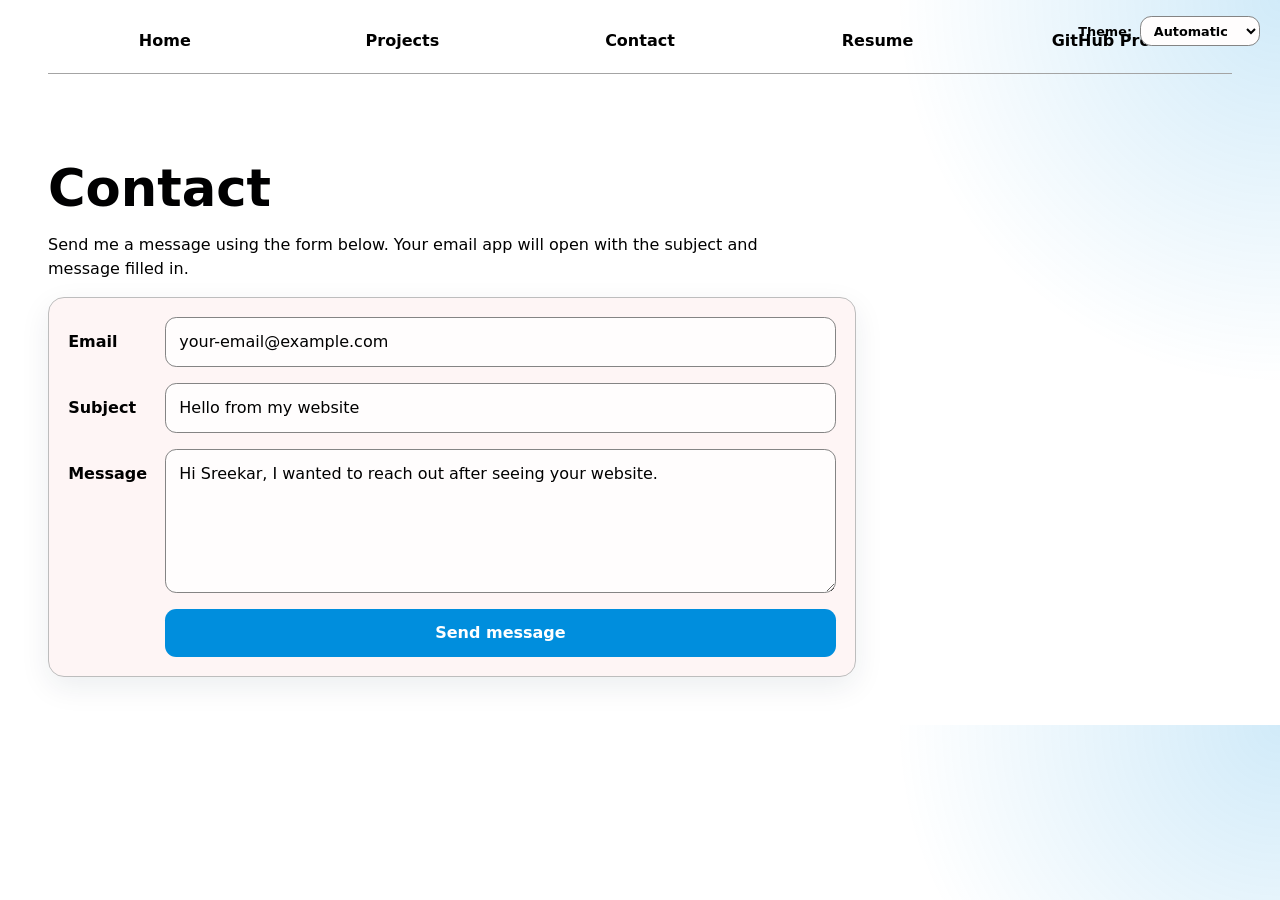
<file: contact/index.html>
<!DOCTYPE html>
<html lang="en">
<head>
    <meta charset="UTF-8">
    <meta name="viewport" content="width=device-width, initial-scale=1.0">
    <title>Contact | Sreekar Vemula</title>
    <link rel="stylesheet" href="../style.css">
    <script type="module" src="../global.js"></script>
</head>
<body>
    <main class="contact-page">
        <h1>Contact</h1>
        <p>
            Send me a message using the form below. Your email app will open
            with the subject and message filled in.
        </p>

        <form class="contact-form" action="mailto:svemula@ucsd.edu" method="POST" enctype="text/plain">
            <div class="form-row">
                <label for="contact-email">Email</label>
                <input id="contact-email" type="email" name="email" value="your-email@example.com">
            </div>

            <div class="form-row">
                <label for="contact-subject">Subject</label>
                <input id="contact-subject" name="subject" value="Hello from my website">
            </div>

            <div class="form-row">
                <label for="contact-body">Message</label>
                <textarea id="contact-body" name="body">Hi Sreekar, I wanted to reach out after seeing your website.</textarea>
            </div>

            <button>Send message</button>
        </form>
    </main>
</body>
</html>
</file>
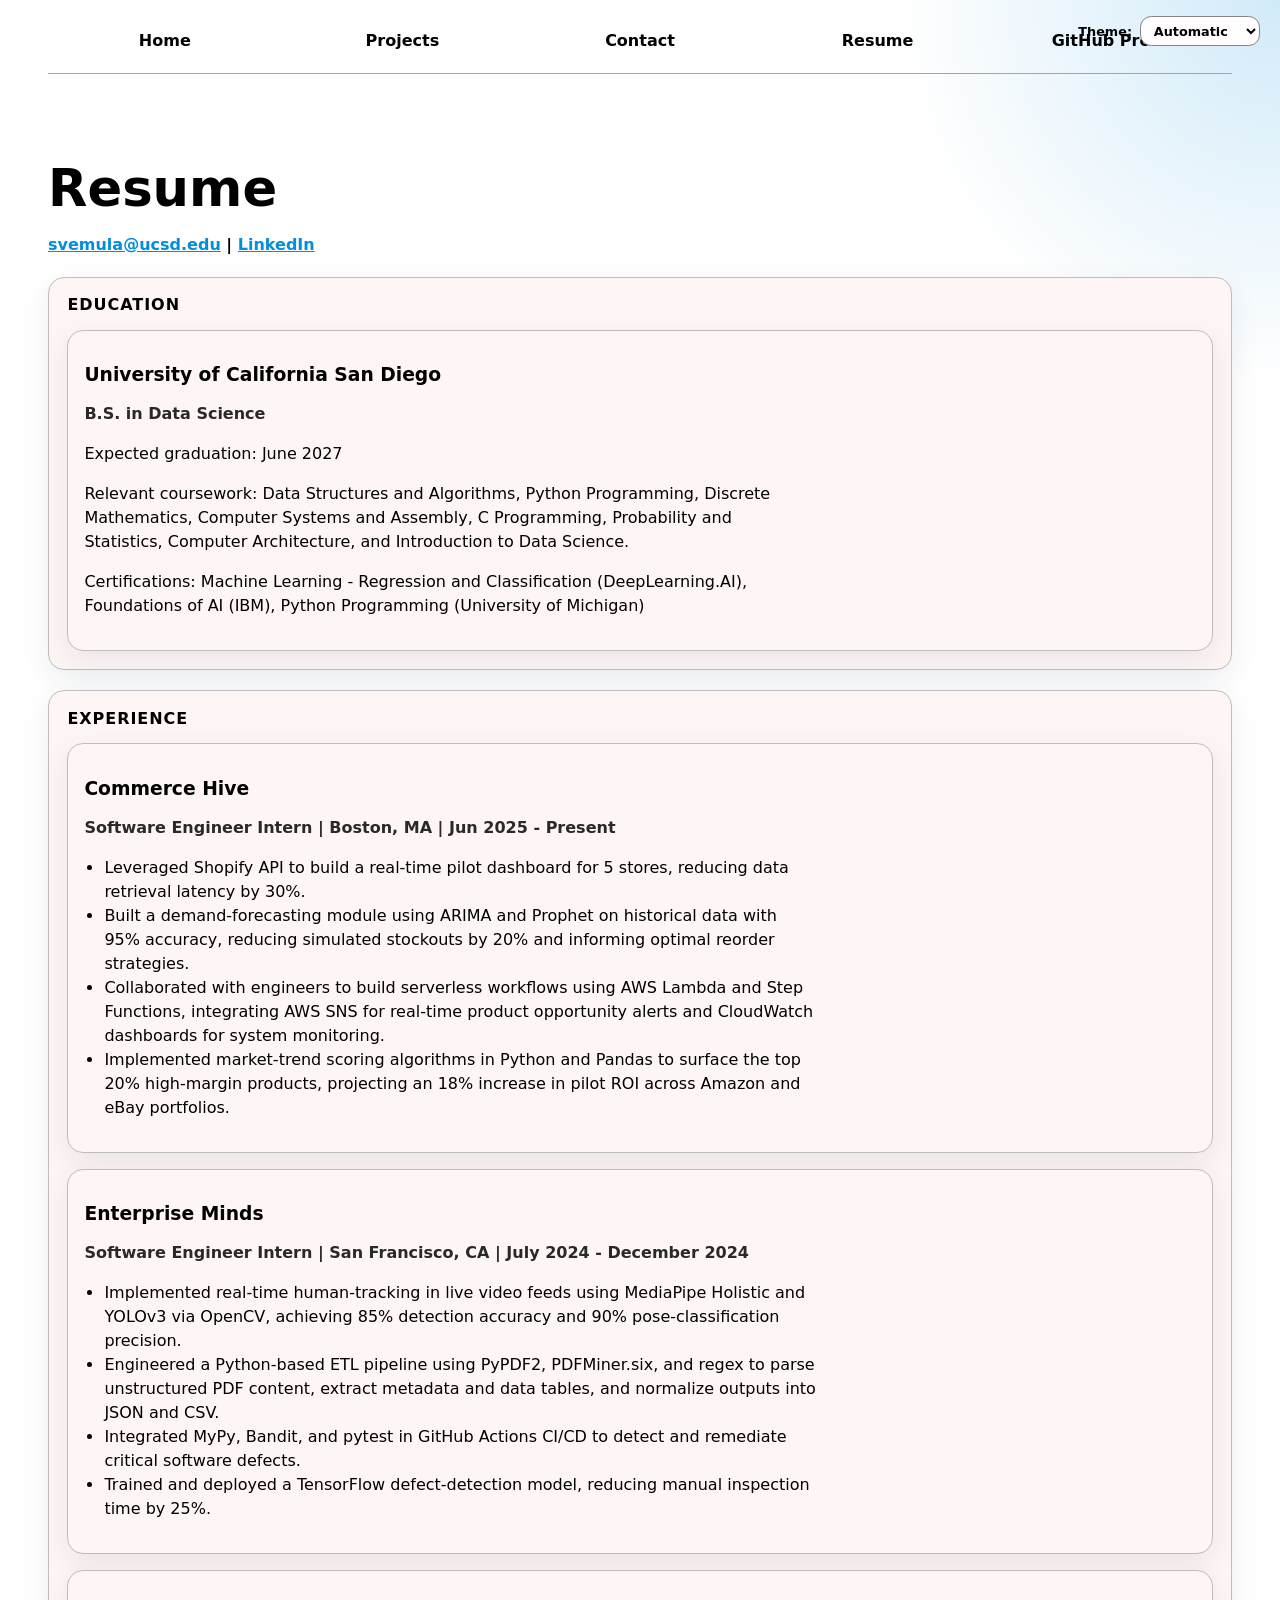
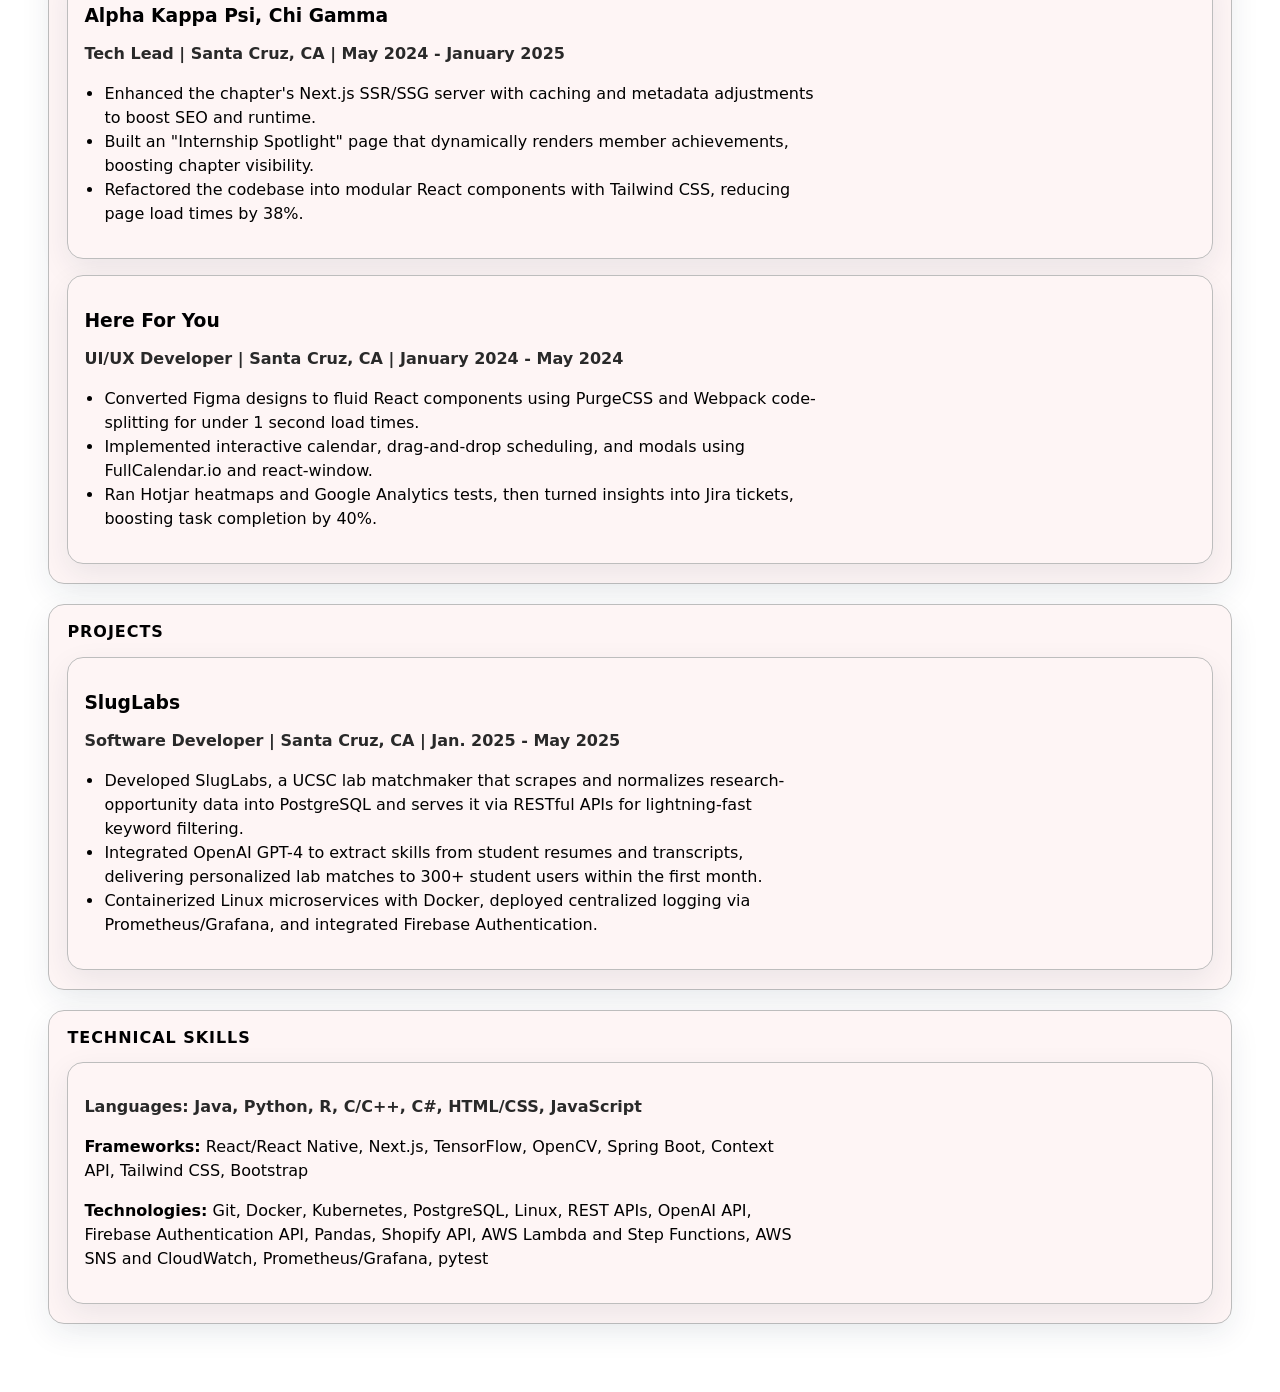
<file: resume/index.html>
<!DOCTYPE html>
<html lang="en">
<head>
    <meta charset="UTF-8">
    <meta name="viewport" content="width=device-width, initial-scale=1.0">
    <title>Resume | Sreekar Vemula</title>
    <link rel="stylesheet" href="../style.css">
    <script type="module" src="../global.js"></script>
</head>
<body>
    <main class="resume-page">
        <h1>Resume</h1>
        <p class="resume-links">
            <a href="mailto:svemula@ucsd.edu">svemula@ucsd.edu</a> |
            <a href="https://www.linkedin.com/in/sreekar-vemula" target="_blank" rel="noreferrer">LinkedIn</a>
        </p>

        <section class="resume-section">
            <header>
                <h2>Education</h2>
            </header>
            <article>
                <h3>University of California San Diego</h3>
                <p>B.S. in Data Science</p>
                <p><time datetime="2027-06">Expected graduation: June 2027</time></p>
                <p>
                    Relevant coursework: Data Structures and Algorithms, Python Programming,
                    Discrete Mathematics, Computer Systems and Assembly, C Programming,
                    Probability and Statistics, Computer Architecture, and Introduction to Data Science.
                </p>
                <p>
                    Certifications: Machine Learning - Regression and Classification (DeepLearning.AI),
                    Foundations of AI (IBM), Python Programming (University of Michigan)
                </p>
            </article>
        </section>

        <section class="resume-section">
            <header>
                <h2>Experience</h2>
            </header>
            <article>
                <h3>Commerce Hive</h3>
                <p><strong>Software Engineer Intern</strong> | Boston, MA | <time datetime="2025-06">Jun 2025</time> - Present</p>
                <ul>
                    <li>Leveraged Shopify API to build a real-time pilot dashboard for 5 stores, reducing data retrieval latency by 30%.</li>
                    <li>Built a demand-forecasting module using ARIMA and Prophet on historical data with 95% accuracy, reducing simulated stockouts by 20% and informing optimal reorder strategies.</li>
                    <li>Collaborated with engineers to build serverless workflows using AWS Lambda and Step Functions, integrating AWS SNS for real-time product opportunity alerts and CloudWatch dashboards for system monitoring.</li>
                    <li>Implemented market-trend scoring algorithms in Python and Pandas to surface the top 20% high-margin products, projecting an 18% increase in pilot ROI across Amazon and eBay portfolios.</li>
                </ul>
            </article>

            <article>
                <h3>Enterprise Minds</h3>
                <p><strong>Software Engineer Intern</strong> | San Francisco, CA | <time datetime="2024-07">July 2024</time> - <time datetime="2024-12">December 2024</time></p>
                <ul>
                    <li>Implemented real-time human-tracking in live video feeds using MediaPipe Holistic and YOLOv3 via OpenCV, achieving 85% detection accuracy and 90% pose-classification precision.</li>
                    <li>Engineered a Python-based ETL pipeline using PyPDF2, PDFMiner.six, and regex to parse unstructured PDF content, extract metadata and data tables, and normalize outputs into JSON and CSV.</li>
                    <li>Integrated MyPy, Bandit, and pytest in GitHub Actions CI/CD to detect and remediate critical software defects.</li>
                    <li>Trained and deployed a TensorFlow defect-detection model, reducing manual inspection time by 25%.</li>
                </ul>
            </article>

            <article>
                <h3>Alpha Kappa Psi, Chi Gamma</h3>
                <p><strong>Tech Lead</strong> | Santa Cruz, CA | <time datetime="2024-05">May 2024</time> - <time datetime="2025-01">January 2025</time></p>
                <ul>
                    <li>Enhanced the chapter's Next.js SSR/SSG server with caching and metadata adjustments to boost SEO and runtime.</li>
                    <li>Built an "Internship Spotlight" page that dynamically renders member achievements, boosting chapter visibility.</li>
                    <li>Refactored the codebase into modular React components with Tailwind CSS, reducing page load times by 38%.</li>
                </ul>
            </article>

            <article>
                <h3>Here For You</h3>
                <p><strong>UI/UX Developer</strong> | Santa Cruz, CA | <time datetime="2024-01">January 2024</time> - <time datetime="2024-05">May 2024</time></p>
                <ul>
                    <li>Converted Figma designs to fluid React components using PurgeCSS and Webpack code-splitting for under 1 second load times.</li>
                    <li>Implemented interactive calendar, drag-and-drop scheduling, and modals using FullCalendar.io and react-window.</li>
                    <li>Ran Hotjar heatmaps and Google Analytics tests, then turned insights into Jira tickets, boosting task completion by 40%.</li>
                </ul>
            </article>
        </section>

        <section class="resume-section">
            <header>
                <h2>Projects</h2>
            </header>
            <article>
                <h3>SlugLabs</h3>
                <p><strong>Software Developer</strong> | Santa Cruz, CA | <time datetime="2025-01">Jan. 2025</time> - <time datetime="2025-05">May 2025</time></p>
                <ul>
                    <li>Developed SlugLabs, a UCSC lab matchmaker that scrapes and normalizes research-opportunity data into PostgreSQL and serves it via RESTful APIs for lightning-fast keyword filtering.</li>
                    <li>Integrated OpenAI GPT-4 to extract skills from student resumes and transcripts, delivering personalized lab matches to 300+ student users within the first month.</li>
                    <li>Containerized Linux microservices with Docker, deployed centralized logging via Prometheus/Grafana, and integrated Firebase Authentication.</li>
                </ul>
            </article>
        </section>

        <section class="resume-section">
            <header>
                <h2>Technical Skills</h2>
            </header>
            <article>
                <p><strong>Languages:</strong> Java, Python, R, C/C++, C#, HTML/CSS, JavaScript</p>
                <p><strong>Frameworks:</strong> React/React Native, Next.js, TensorFlow, OpenCV, Spring Boot, Context API, Tailwind CSS, Bootstrap</p>
                <p>
                    <strong>Technologies:</strong> Git, Docker, Kubernetes, PostgreSQL, Linux,
                    REST APIs, OpenAI API, Firebase Authentication API, Pandas,
                    Shopify API, AWS Lambda and Step Functions, AWS SNS and CloudWatch,
                    Prometheus/Grafana, pytest
                </p>
            </article>
        </section>
    </main>
</body>
</html>
</file>
<file: style.css>
:root {
    --color-accent: oklch(62% 0.16 242);
    --color-accent-soft: color-mix(in oklch, var(--color-accent), canvas 88%);
    --color-text: canvastext;
    --color-heading: color-mix(in oklch, canvastext 92%, var(--color-accent) 8%);
    --color-line: color-mix(in oklch, canvastext 28%, canvas 72%);
    --color-surface: color-mix(in oklch, canvas 94%, var(--color-accent) 6%);
    --shadow-soft: 0 10px 30px rgba(16, 42, 67, 0.08);
    color-scheme: light dark;
}

html {
    accent-color: var(--color-accent);
}

body {
    font: 100%/1.5 system-ui;
    max-width: 74rem;
    margin: 0 auto;
    padding: 1rem 1.25rem 3rem;
    background:
        radial-gradient(circle at top right, color-mix(in oklch, var(--color-accent) 18%, transparent), transparent 24rem),
        canvas;
    color: var(--color-text);
}

main {
    padding: 1.25rem 0 0;
}

nav {
    display: flex;
    gap: 0.25rem;
    margin-bottom: 2rem;
    border-bottom: 1px solid var(--color-line);
    --border-color: color-mix(in oklch, var(--color-accent) 18%, canvastext 22%);
}

nav a {
    flex: 1;
    color: inherit;
    text-decoration: none;
    text-align: center;
    font-weight: 600;
    padding: 0.8rem 0.65rem 0.95rem;
    border-bottom: 0.35rem solid transparent;
    transition: border-color 160ms ease, background-color 160ms ease, color 160ms ease;
}

nav a:hover,
nav a:focus-visible {
    border-bottom-color: var(--color-accent);
    background: var(--color-accent-soft);
}

nav a.current {
    border-bottom-color: var(--border-color);
    padding-bottom: 0.6rem;
}

h1,
h2,
h3,
h4,
h5,
h6 {
    color: var(--color-heading);
    line-height: 1.1;
    text-wrap: balance;
}

h1 {
    font-size: clamp(2.4rem, 4vw, 4rem);
    margin-bottom: 0.5rem;
}

h2 {
    font-size: 1.35rem;
    margin: 0;
}

h3 {
    margin-bottom: 0.35rem;
}

p,
li {
    max-width: 70ch;
}

img {
    display: block;
    max-width: min(100%, 28rem);
    height: auto;
    border-radius: 1rem;
    margin-top: 1rem;
    box-shadow: var(--shadow-soft);
}

ul {
    padding-left: 1.25rem;
}

section,
article {
    background: var(--color-surface);
    border: 1px solid color-mix(in oklch, var(--color-line) 72%, canvas 28%);
    border-radius: 1rem;
    box-shadow: var(--shadow-soft);
}

section {
    margin: 1.25rem 0;
    padding: 1.15rem;
}

article {
    margin-top: 1rem;
    padding: 1rem;
}

.intro-card {
    background: linear-gradient(180deg, color-mix(in oklch, canvas 92%, white 8%), color-mix(in oklch, var(--color-accent-soft) 72%, canvas 28%));
}

.projects-grid {
    display: grid;
    grid-template-columns: repeat(auto-fit, minmax(16rem, 1fr));
    gap: 1.15rem;
    align-items: start;
}

.projects {
    display: grid;
    grid-template-columns: repeat(auto-fit, minmax(16rem, 1fr));
    gap: 1.15rem;
    align-items: start;
}

.projects-grid > article {
    display: grid;
    grid-template-rows: subgrid;
    grid-row: span 4;
    margin-top: 0;
}

.projects > article {
    display: grid;
    grid-template-rows: subgrid;
    grid-row: span 4;
    margin-top: 0;
}

.project-card p,
.project-card ul {
    margin-top: 0.75rem;
}

.project-card img {
    width: 100%;
    max-width: none;
    aspect-ratio: 16 / 10;
    object-fit: cover;
}

.project-meta {
    color: #52606d;
    font-weight: 600;
}

.home-projects,
.github-stats-panel {
    margin-top: 1.5rem;
}

.github-stats {
    display: grid;
    grid-template-columns: repeat(auto-fit, minmax(9rem, 1fr));
    gap: 1rem 1.5rem;
    margin: 0;
}

.github-stats dt {
    margin: 0;
    text-transform: uppercase;
    letter-spacing: 0.08em;
    font-size: 0.8rem;
    color: color-mix(in oklch, var(--color-text) 65%, canvas 35%);
}

.github-stats dd {
    margin: 0.2rem 0 0;
    font-size: clamp(1.8rem, 4vw, 3rem);
    font-weight: 700;
}

.contact-form {
    display: grid;
    grid-template-columns: auto 1fr;
    gap: 1rem 1.1rem;
    max-width: 48rem;
    align-items: start;
    background: var(--color-surface);
    border: 1px solid color-mix(in oklch, var(--color-line) 72%, canvas 28%);
    border-radius: 1rem;
    box-shadow: var(--shadow-soft);
    padding: 1.2rem;
}

.form-row {
    display: contents;
}

.contact-form label {
    font-weight: 700;
    padding-top: 0.8rem;
}

input,
textarea,
button,
select {
    font: inherit;
    box-sizing: border-box;
    width: 100%;
    padding: 0.75rem 0.85rem;
    border: 1px solid color-mix(in oklch, var(--color-line) 85%, canvastext 15%);
    border-radius: 0.7rem;
    background: color-mix(in oklch, canvas 92%, var(--color-accent-soft) 8%);
    color: inherit;
}

textarea {
    min-height: 9rem;
    resize: vertical;
}

button {
    grid-column: 2;
    width: 100%;
    background: var(--color-accent);
    color: #ffffff;
    border: none;
    font-weight: 700;
    cursor: pointer;
}

button:hover,
button:focus-visible {
    filter: brightness(0.94);
}

.resume-links {
    font-weight: 600;
    margin-bottom: 1.25rem;
}

.resume-links a {
    color: var(--color-accent);
}

.resume-section > header {
    margin-bottom: 0.5rem;
}

.resume-section h2 {
    text-transform: uppercase;
    letter-spacing: 0.06em;
    font-size: 1rem;
}

.resume-page article > p:first-of-type {
    color: color-mix(in oklch, var(--color-text) 72%, canvas 28%);
    font-weight: 600;
}

.color-scheme {
    position: absolute;
    top: 1rem;
    right: 1.25rem;
    display: flex;
    align-items: center;
    gap: 0.5rem;
    font-size: 0.8rem;
    font-weight: 600;
}

.color-scheme select {
    width: auto;
    min-width: 7.5rem;
    padding: 0.35rem 0.55rem;
}

@media (max-width: 700px) {
    body {
        padding-inline: 0.9rem;
    }

    nav {
        flex-wrap: wrap;
    }

    nav a {
        min-width: 8rem;
        flex: 1 1 8rem;
    }

    .contact-form {
        grid-template-columns: 1fr;
    }

    .form-row {
        display: block;
    }

    .contact-form label {
        display: block;
        padding-top: 0;
        margin-bottom: 0.35rem;
    }

    .contact-form input,
    .contact-form textarea,
    .contact-form button {
        width: 100%;
        margin-bottom: 0.8rem;
    }

    button {
        grid-column: auto;
    }

    .color-scheme {
        position: static;
        justify-content: flex-end;
        margin-bottom: 0.8rem;
    }
}
</file>
